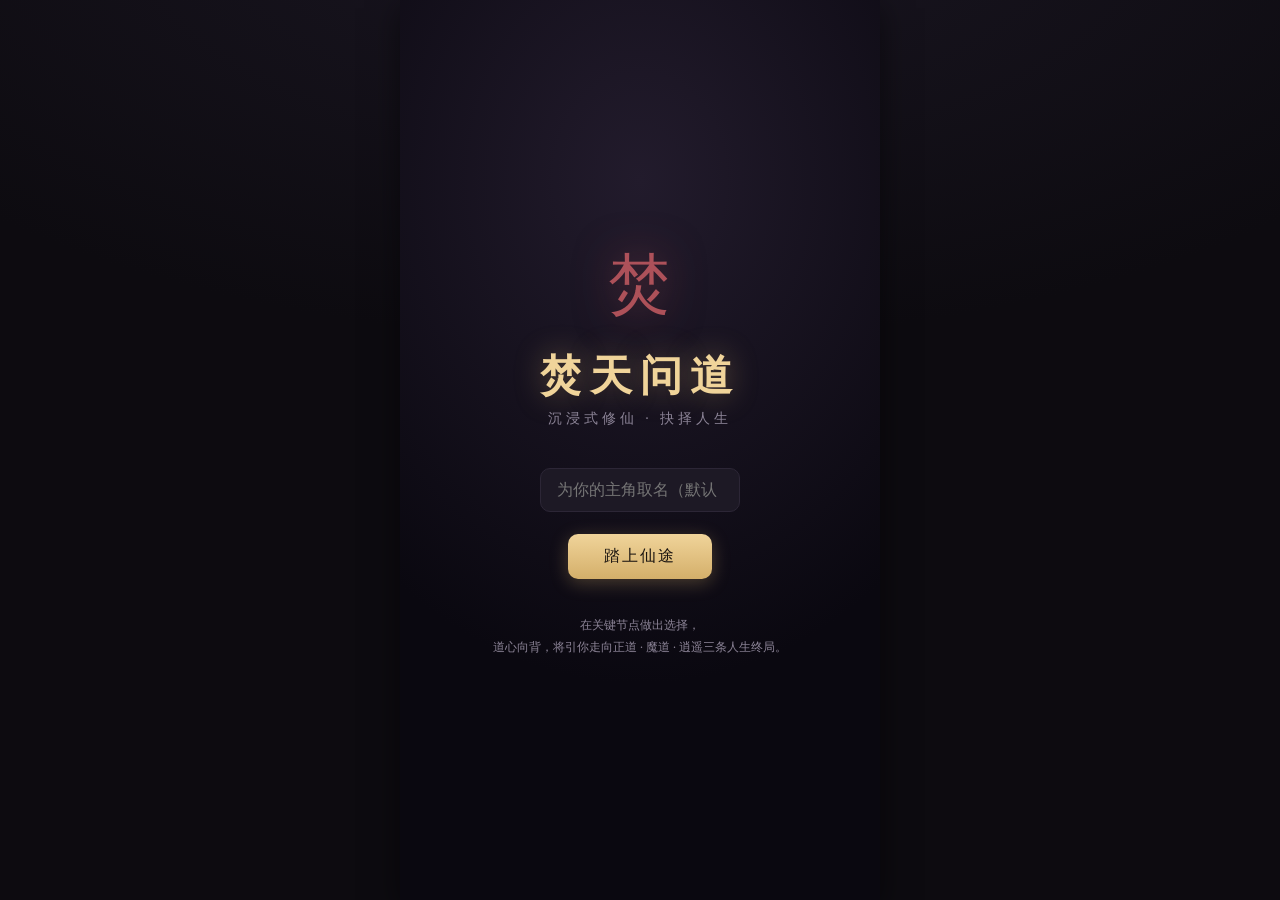
<file: index.html>
<!DOCTYPE html>
<html lang="zh-CN">
<head>
  <meta charset="UTF-8">
  <meta name="viewport" content="width=device-width, initial-scale=1.0">
  <meta http-equiv="refresh" content="0; url=./prototype/">
  <title>焚天问道 · 加载中</title>
</head>
<body style="font-family:sans-serif;text-align:center;margin-top:20vh;">
  正在进入《焚天问道》……<br>
  若没有自动跳转，请<a href="./prototype/">点此进入游戏</a>。
</body>
</html>
</file>
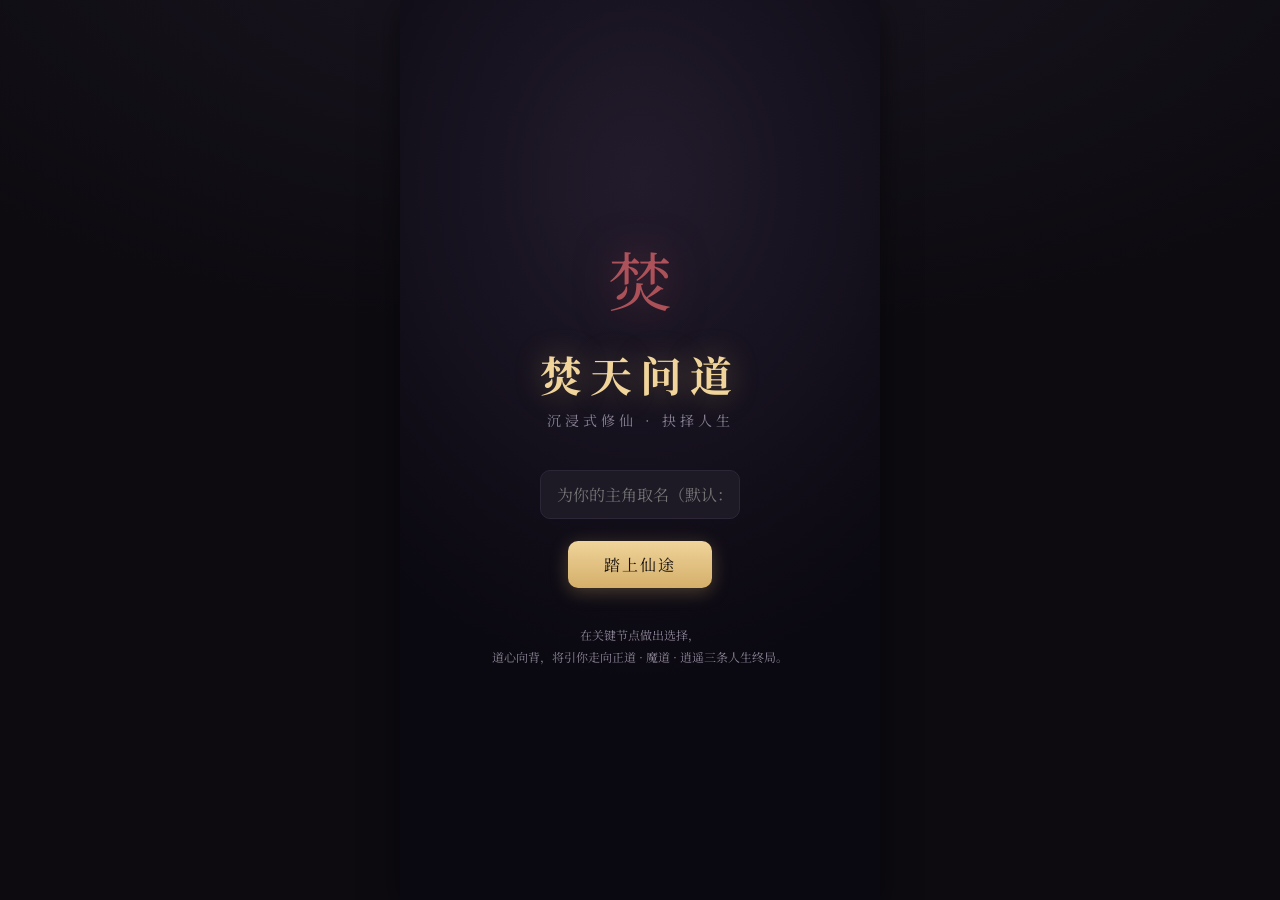
<file: prototype/index.html>
<!DOCTYPE html>
<html lang="zh-CN">
<head>
  <meta charset="UTF-8">
  <meta name="viewport" content="width=device-width, initial-scale=1.0, maximum-scale=1.0, user-scalable=no">
  <title>焚天问道 · 修仙文字模拟</title>
  <link rel="preconnect" href="https://fonts.googleapis.com">
  <link href="https://fonts.googleapis.com/css2?family=Noto+Serif+SC:wght@400;600;700&display=swap" rel="stylesheet">
  <link rel="stylesheet" href="css/style.css">
</head>
<body>
  <div id="app">

    <!-- 封面 -->
    <div id="cover">
      <div class="seal">焚</div>
      <h1>焚天问道</h1>
      <div class="sub">沉浸式修仙 · 抉择人生</div>
      <input id="nameInput" maxlength="6" placeholder="为你的主角取名（默认：林夜）">
      <div>
        <button class="btn" onclick="startGame()">踏上仙途</button>
        <button class="btn ghost" id="continueBtn" style="display:none" onclick="continueGame()">继续修行</button>
      </div>
      <div class="tip">在关键节点做出选择，<br>道心向背，将引你走向正道 · 魔道 · 逍遥三条人生终局。</div>
    </div>

    <!-- 顶部工具 -->
    <div id="toolbar">
      <button onclick="save()">存档</button>
      <button onclick="load()">读档</button>
      <button onclick="reset()">重开</button>
    </div>

    <!-- 状态栏 -->
    <div id="statusbar"></div>

    <!-- 正文 -->
    <div id="scene"></div>

    <!-- 抽屉 -->
    <div id="bagDrawer" class="drawer"><div id="bag"></div></div>
    <div id="logDrawer" class="drawer"><div id="log"></div></div>

    <!-- 底部页签 -->
    <div id="tabs">
      <button id="tabStory" class="active" onclick="switchTab('story')">剧情</button>
      <button id="tabBag" onclick="switchTab('bag')">行囊</button>
      <button id="tabLog" onclick="switchTab('log')">见闻</button>
    </div>

    <div id="flash"></div>
  </div>

  <script src="js/story.js"></script>
  <script src="js/engine.js"></script>
  <script>
    function switchTab(t){
      document.getElementById('bagDrawer').classList.toggle('open', t==='bag');
      document.getElementById('logDrawer').classList.toggle('open', t==='log');
      document.getElementById('tabStory').classList.toggle('active', t==='story');
      document.getElementById('tabBag').classList.toggle('active', t==='bag');
      document.getElementById('tabLog').classList.toggle('active', t==='log');
    }
  </script>
</body>
</html>
</file>
<file: prototype/css/style.css>
/* 焚天问道 · 水墨修仙风 · 移动竖屏优先 */
:root{
  --bg:#0d0b10; --panel:#16131c; --panel2:#1d1925;
  --ink:#e8e2d6; --muted:#8c8497; --gold:#d4af6a; --gold2:#f0d49a;
  --jade:#7fd6b0; --blood:#c75c63; --line:#2c2636;
  --shadow:0 8px 30px rgba(0,0,0,.5);
}
*{box-sizing:border-box;margin:0;padding:0}
html,body{height:100%}
body{
  background:radial-gradient(120% 80% at 50% -10%, #1a1622 0%, var(--bg) 60%);
  color:var(--ink);
  font-family:"Noto Serif SC","Songti SC",STSong,"SimSun",serif;
  -webkit-font-smoothing:antialiased;
  display:flex;justify-content:center;
}
#app{
  width:100%;max-width:480px;min-height:100vh;
  background:linear-gradient(180deg,#100d15,#0c0a10);
  display:flex;flex-direction:column;position:relative;
  box-shadow:var(--shadow);
}

/* 顶部状态栏 */
#statusbar{
  padding:14px 16px 10px;border-bottom:1px solid var(--line);
  background:linear-gradient(180deg,var(--panel),transparent);
}
.srow{display:flex;align-items:center;gap:10px;font-size:15px}
.srow .name{font-weight:700;color:var(--gold2);letter-spacing:1px}
.srow .realm{color:var(--jade);font-size:13px}
.srow .dao{margin-left:auto;font-size:12px;padding:2px 8px;border-radius:10px;border:1px solid var(--line)}
.dao-魔,.dao-邪{color:var(--blood);border-color:#4a2730}
.dao-中{color:var(--muted)}
.dao-正,.dao-侠{color:var(--jade);border-color:#27463a}
.expbar{height:4px;background:#241f30;border-radius:4px;margin:8px 0 8px;overflow:hidden}
.expfill{height:100%;background:linear-gradient(90deg,var(--gold),var(--gold2));transition:width .4s}
.attrs{display:flex;flex-wrap:wrap;gap:6px 12px;font-size:12px;color:var(--muted)}
.attrs span{white-space:nowrap}

/* 正文 */
#scene{
  flex:1;padding:20px 18px 10px;overflow-y:auto;
}
.ch-title{
  font-size:16px;color:var(--gold);text-align:center;
  letter-spacing:3px;margin-bottom:16px;font-weight:600;
}
.ch-title::before,.ch-title::after{content:"❖";color:var(--line);margin:0 10px;font-size:12px}
.prose{font-size:16px;line-height:2.0;color:var(--ink);margin-bottom:22px}
.prose .hl{color:var(--gold2);font-weight:600}

/* 选项 */
.choices{display:flex;flex-direction:column;gap:10px;padding-bottom:10px}
.choice{
  text-align:left;font-family:inherit;font-size:15px;color:var(--ink);
  background:linear-gradient(180deg,var(--panel2),var(--panel));
  border:1px solid var(--line);border-radius:12px;
  padding:13px 14px;cursor:pointer;position:relative;
  transition:.18s;line-height:1.5;
}
.choice:hover{border-color:var(--gold);transform:translateY(-1px);box-shadow:0 4px 16px rgba(0,0,0,.4)}
.choice:active{transform:translateY(0)}
.cdot{color:var(--gold);margin-right:8px;font-size:12px}
.ctag{
  float:right;font-style:normal;font-size:11px;color:var(--muted);
  border:1px solid var(--line);border-radius:8px;padding:1px 7px;margin-left:8px;margin-top:1px;
}
.choice.end{text-align:center;color:var(--muted);border-style:dashed}

/* 底部抽屉 */
#tabs{display:flex;border-top:1px solid var(--line);background:var(--panel)}
#tabs button{
  flex:1;font-family:inherit;background:none;border:none;color:var(--muted);
  padding:11px 0;font-size:13px;cursor:pointer;border-top:2px solid transparent;
}
#tabs button.active{color:var(--gold2);border-top-color:var(--gold)}
.drawer{display:none;padding:14px 16px;border-top:1px solid var(--line);
  background:var(--panel2);max-height:38vh;overflow-y:auto}
.drawer.open{display:block}
#bag .item{font-size:13px;padding:8px 0;border-bottom:1px solid var(--line);color:var(--ink)}
#bag .item small{display:block;color:var(--muted);font-size:12px;margin-top:2px}
#log div{font-size:13px;color:var(--muted);line-height:1.9}
.muted{color:var(--muted);font-size:13px}

/* 封面 */
#cover{
  position:absolute;inset:0;z-index:20;background:
   radial-gradient(120% 80% at 50% 20%, #221b2c, #0a0810 70%);
  display:flex;flex-direction:column;align-items:center;justify-content:center;
  padding:30px;text-align:center;
}
#cover h1{font-size:42px;letter-spacing:8px;color:var(--gold2);
  text-shadow:0 0 30px rgba(212,175,106,.4);margin-bottom:6px}
#cover .sub{color:var(--muted);font-size:14px;letter-spacing:4px;margin-bottom:40px}
#cover .seal{font-size:64px;color:var(--blood);opacity:.85;margin-bottom:20px;
  text-shadow:0 0 40px rgba(199,92,99,.5)}
#nameInput{
  font-family:inherit;font-size:16px;text-align:center;color:var(--ink);
  background:var(--panel2);border:1px solid var(--line);border-radius:10px;
  padding:12px 16px;width:200px;margin-bottom:16px;outline:none;
}
#nameInput:focus{border-color:var(--gold)}
.btn{
  font-family:inherit;font-size:16px;color:#1a1410;cursor:pointer;
  background:linear-gradient(180deg,var(--gold2),var(--gold));border:none;
  border-radius:10px;padding:12px 36px;letter-spacing:2px;margin:6px;
  box-shadow:0 4px 18px rgba(212,175,106,.3);transition:.15s;
}
.btn:hover{transform:translateY(-1px)}
.btn.ghost{background:none;border:1px solid var(--gold);color:var(--gold2);box-shadow:none}
#cover .tip{margin-top:30px;color:var(--muted);font-size:12px;line-height:1.8}

/* toast */
#flash{
  position:absolute;bottom:80px;left:50%;transform:translateX(-50%) translateY(10px);
  background:rgba(0,0,0,.8);color:var(--gold2);font-size:13px;
  padding:8px 18px;border-radius:20px;border:1px solid var(--line);
  opacity:0;pointer-events:none;transition:.25s;z-index:30;
}
#flash.show{opacity:1;transform:translateX(-50%) translateY(0)}

/* 顶部工具条 */
#toolbar{display:flex;gap:8px;justify-content:flex-end;padding:6px 12px 0}
#toolbar button{
  background:none;border:1px solid var(--line);color:var(--muted);
  font-family:inherit;font-size:12px;border-radius:8px;padding:4px 10px;cursor:pointer;
}
#toolbar button:hover{color:var(--gold2);border-color:var(--gold)}
</file>
